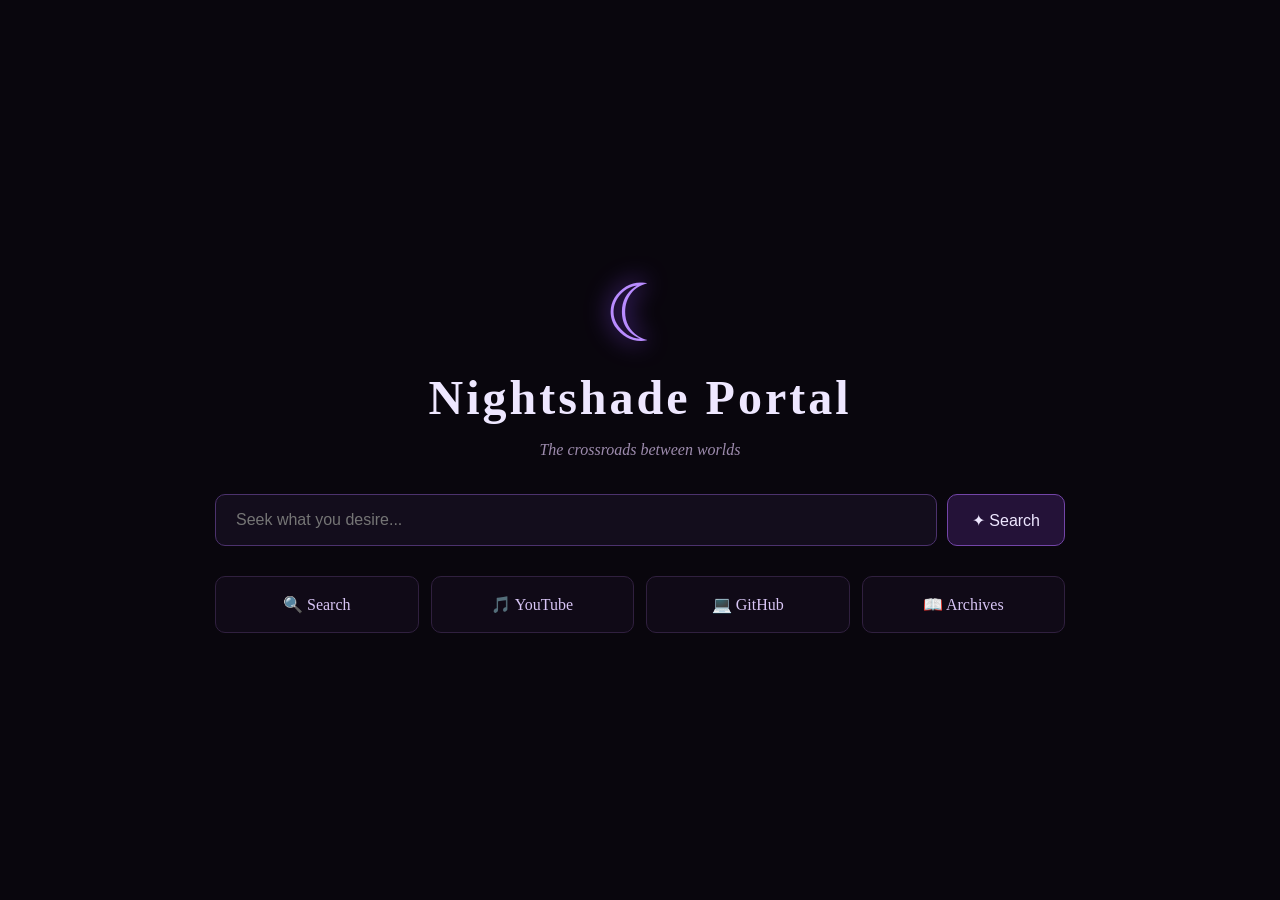
<file: Index.html>
<!DOCTYPE html>
<html lang="en">
<head>
    <meta charset="UTF-8">
    <meta name="viewport" content="width=device-width, initial-scale=1.0">
    <title>Nightshade Portal</title>
    <link rel="stylesheet" href="style.css">
</head>

<body>
    <main class="portal">
        <div class="moon">☾</div>

        <h1>Nightshade Portal</h1>
        <p class="subtitle">The crossroads between worlds</p>

 <form id="searchForm">
    <input
        id="searchBox"
        type="text"
        placeholder="Seek what you desire..."
        autocomplete="off"
    >
    <button type="submit">✦ Search</button>
</form>

        <section class="portals">
            <a href="https://www.google.com" target="_blank">🔍 Search</a>
            <a href="https://www.youtube.com" target="_blank">🎵 YouTube</a>
            <a href="https://github.com" target="_blank">💻 GitHub</a>
            <a href="https://en.wikipedia.org" target="_blank">📖 Archives</a>
        </section>
    </main>

    <script src="script.js"></script>
</body>
</html>
</file>
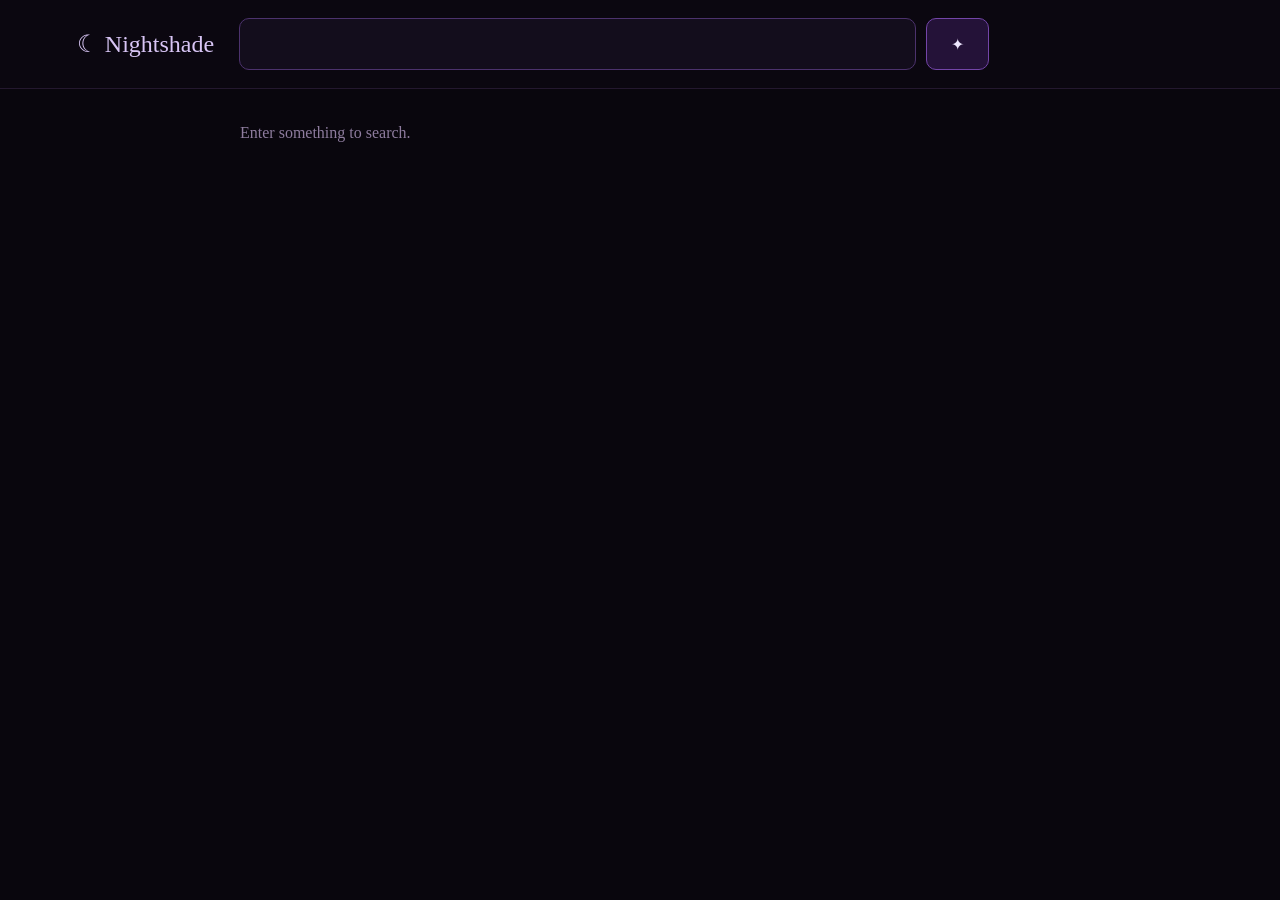
<file: results.html>
<!DOCTYPE html>
<html lang="en">
<head>
    <meta charset="UTF-8">
    <meta name="viewport" content="width=device-width, initial-scale=1.0">
    <title>Nightshade Search</title>
    <link rel="stylesheet" href="style.css">
</head>

<body class="results-page">

    <header class="results-header">
        <a href="index.html" class="logo">☾ Nightshade</a>

        <form id="resultsSearch">
            <input id="resultsBox" type="text" autocomplete="off">
            <button type="submit">✦</button>
        </form>
    </header>

    <main class="results">
        <p class="result-count" id="resultCount">
            The crossroads await...
        </p>

        <div id="resultsList"></div>
    </main>

    <script src="results.js"></script>
</body>
</html>
</file>
<file: style.css>
* {
    box-sizing: border-box;
}

body {
    margin: 0;
    min-height: 100vh;
    background: #09060d;
    color: #eee7ff;
    font-family: Georgia, "Times New Roman", serif;
    display: flex;
    justify-content: center;
    align-items: center;
}

.portal {
    width: min(850px, 90%);
    text-align: center;
}

.moon {
    font-size: 80px;
    color: #b98cff;
    text-shadow: 0 0 25px #8d4cff;
    margin-bottom: 10px;
}

h1 {
    margin: 0;
    font-size: 48px;
    letter-spacing: 3px;
}

.subtitle {
    color: #9d8bad;
    font-style: italic;
    margin-bottom: 35px;
}

form {
    display: flex;
    gap: 10px;
    margin-bottom: 30px;
}

input {
    flex: 1;
    padding: 16px 20px;
    border: 1px solid #4c326d;
    border-radius: 10px;
    background: #130d1c;
    color: #fff;
    font-size: 16px;
    outline: none;
}

input:focus {
    border-color: #9b5cff;
    box-shadow: 0 0 15px #5d2c8f;
}

button {
    padding: 0 24px;
    border: 1px solid #7345a8;
    border-radius: 10px;
    background: #241238;
    color: #eee7ff;
    font-size: 16px;
    cursor: pointer;
}

button:hover {
    background: #382052;
}

.portals {
    display: grid;
    grid-template-columns: repeat(4, 1fr);
    gap: 12px;
}

.portals a {
    padding: 18px 10px;
    border: 1px solid #30203f;
    border-radius: 10px;
    background: #100a17;
    color: #d8c5f5;
    text-decoration: none;
    transition: 0.2s;
}

.portals a:hover {
    transform: translateY(-3px);
    border-color: #7045a0;
    box-shadow: 0 5px 20px #1d0c2e;
}

@media (max-width: 600px) {
    form {
        flex-direction: column;
    }

    button {
        padding: 14px;
    }

    .portals {
        grid-template-columns: repeat(2, 1fr);
    }
}
.results-page {
    display: block;
}

.results-header {
    display: flex;
    align-items: center;
    gap: 25px;
    padding: 20px 6%;
    border-bottom: 1px solid #24182f;
}

.logo {
    color: #d8c5f5;
    text-decoration: none;
    font-size: 24px;
    white-space: nowrap;
}

.results-header form {
    flex: 1;
    max-width: 700px;
    margin: 0;
}

.results {
    width: min(800px, 90%);
    margin: 35px auto;
}

.result-count {
    color: #8e7c9e;
}

.result {
    margin: 30px 0;
}

.result-url {
    color: #8d6baa;
    font-size: 14px;
    margin-bottom: 5px;
}

.result a {
    color: #c59cff;
    font-size: 22px;
    text-decoration: none;
}

.result a:hover {
    text-decoration: underline;
}

.result p {
    color: #aaa0b5;
    line-height: 1.5;
}
/* ===== Search Results ===== */

.results-page {
    display: block;
    min-height: 100vh;
}

.results-header {
    display: flex;
    align-items: center;
    gap: 25px;
    padding: 18px 6%;
    border-bottom: 1px solid #24182f;
    background: #0b0710;
}

.logo {
    color: #d8c5f5;
    text-decoration: none;
    font-size: 24px;
    white-space: nowrap;
}

.results-header form {
    flex: 1;
    max-width: 750px;
    margin: 0;
}

.results-header input {
    min-width: 0;
}

.results-header button {
    min-width: 55px;
}

.results {
    width: min(800px, 90%);
    margin: 35px auto;
}

.result-count {
    color: #8e7c9e;
    margin-bottom: 35px;
}

.result {
    margin-bottom: 32px;
}

.result-url {
    color: #8d6baa;
    font-size: 14px;
    margin-bottom: 6px;
    word-break: break-all;
}

.result a {
    display: inline-block;
    color: #c59cff;
    font-size: 22px;
    margin-bottom: 6px;
    text-decoration: none;
}

.result a:hover {
    text-decoration: underline;
}

.result p {
    color: #aaa0b5;
    line-height: 1.5;
    margin: 0;
}

@media (max-width: 700px) {
    .results-header {
        flex-direction: column;
        align-items: stretch;
        gap: 15px;
    }

    .results-header form {
        max-width: none;
    }
}
</file>
